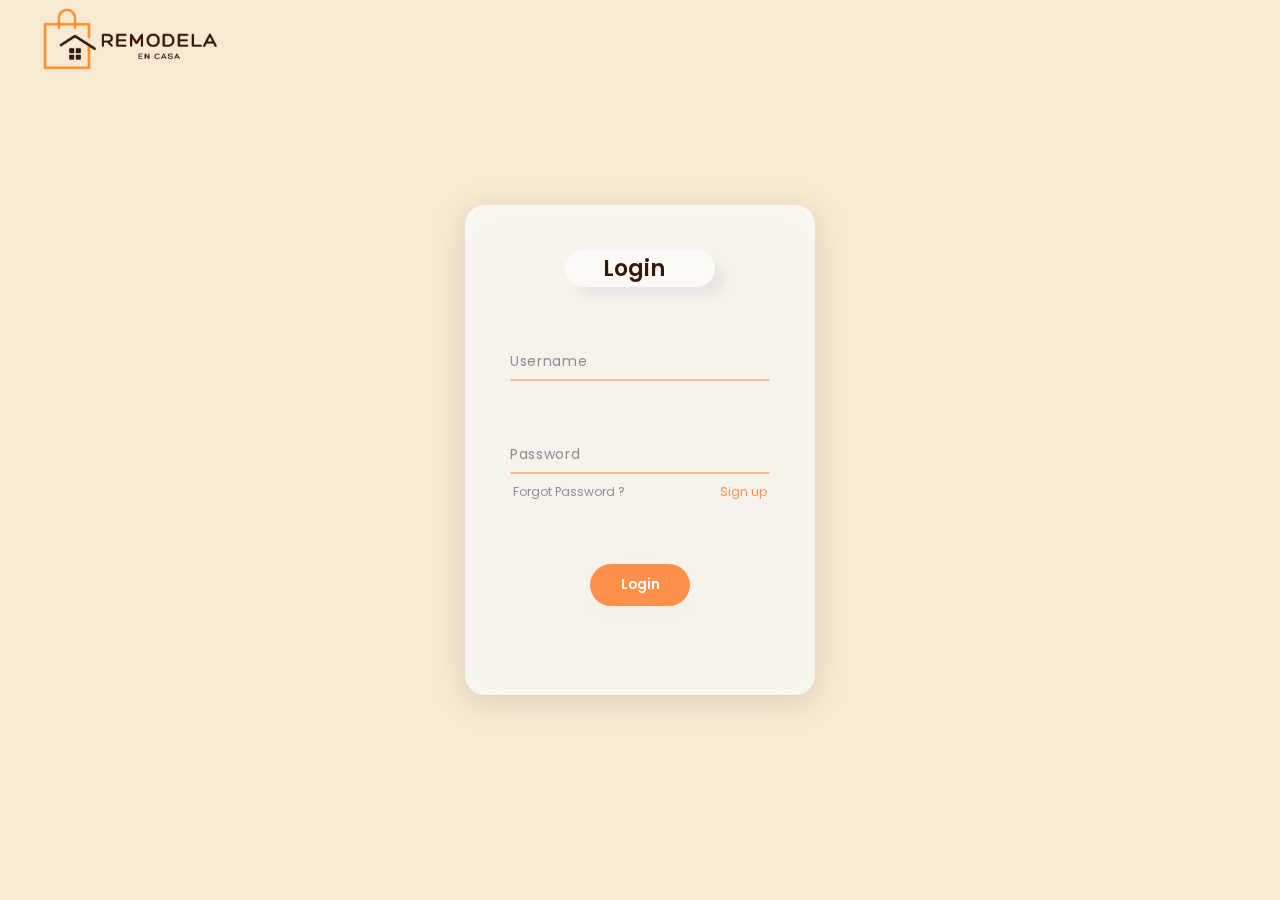
<file: RemodelaEnCasa-Copia-main/Login/index.html>
<!DOCTYPE html>
<html lang="en">
<head>
    <meta charset="UTF-8">
    <meta http-equiv="X-UA-Compatible" content="IE=edge">
    <meta name="viewport" content="width=device-width, initial-scale=1.0">
    <link rel="shortcut icon" href="./assets/favicon.ico" type="image/x-icon">
    <link rel="stylesheet" href="./styles/style.css">
    <title>Login</title>
</head>
<body>
    <a href="../Home/index.html" target="_blank"><img id="logo" src="./assets/Logo.png" alt="Logo"></a>
    <main id="main-form">
        <form id="form-login">
            <div class="title">
                <h1>
                    <lord-icon
                    src="https://cdn.lordicon.com/dklbhvrt.json"
                    trigger="hover"
                    colors="primary:#FF914B"
                    style="width:50px;height:50px">
                    </lord-icon>
                    Login
                </h1>
            </div>
			<div class="inputBox">
				<input id="username" type="text" required="required">
				<span>Username</span>
				<i></i>
			</div>
			<div class="inputBox">
				<input id="password" type="password" required="required">
				<span>Password</span>
				<i></i>
			</div>
			<div class="links">
				<a href="#">Forgot Password ?</a>
				<a href="../Register/index.html">Sign up</a>
			</div>
                <input type="submit" value="Login"><a href="../Home/index.html"></a></input>
        </form>
    </main>
    <script src="./scripts/verifyLogin.js"></script>
    <script src="https://cdn.lordicon.com/xdjxvujz.js"></script>
</body>
</html>
</file>
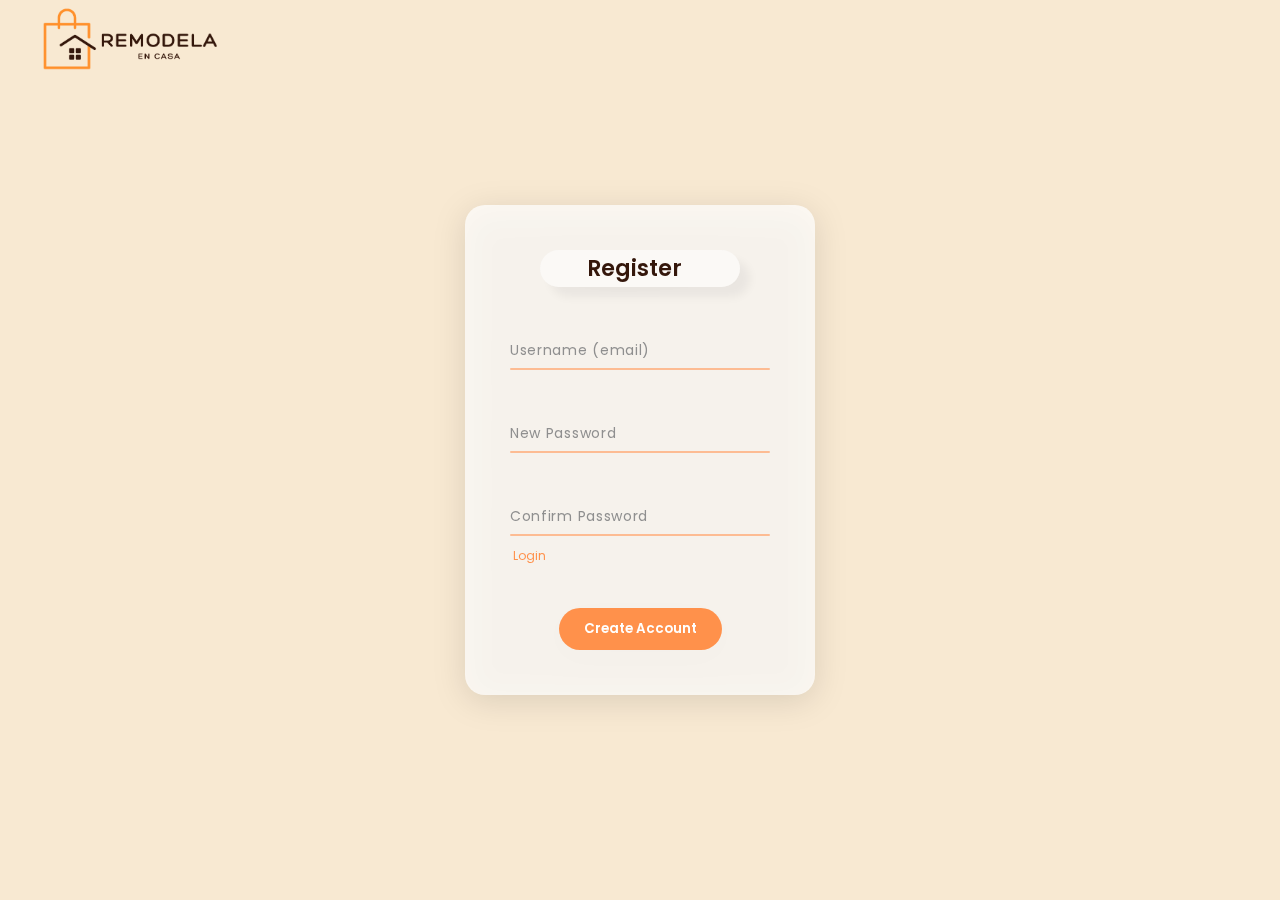
<file: RemodelaEnCasa-Copia-main/Register/index.html>
<!DOCTYPE html>
<html lang="en">
<head>
    <meta charset="UTF-8">
    <meta http-equiv="X-UA-Compatible" content="IE=edge">
    <meta name="viewport" content="width=device-width, initial-scale=1.0">
    <link rel="shortcut icon" href="./assets/favicon.ico" type="image/x-icon">
    <link rel="stylesheet" href="./styles/style.css">
    <title>Sign Up</title>
</head>
<body>
    <a href="../Home/index.html" target="_blank"><img id="logo" src="./assets/Logo.png" alt="Logo"></a>
    <main>
        <form id="form-register">
            <div class="title">
                <h1>
                    <lord-icon
                    src="https://cdn.lordicon.com/aslgozpd.json"
                    trigger="hover"
                    colors="primary:#FF914B"
                    style="width:50px;height:50px">
                    </lord-icon>
                    Register
                </h1>
            </div>
			<div class="inputBox">
				<input id="username" type="text" required="required">
				<span>Username (email)</span>
				<i></i>
			</div>
			<div class="inputBox">
				<input id="password" type="password" required="required">
				<span>New Password</span>
				<i></i>
			</div>
            <div class="inputBox">
				<input id="validacion" type="password" required="required">
				<span>Confirm Password</span>
				<i></i>
			</div>
			<div class="links">
				<a href="../Login/Index.html">Login</a>
			</div>
			<input type="submit" value="Create Account">
        </form>
    </main>
    <script src="./scripts/verifyRegister.js"></script>
    <script src="https://cdn.lordicon.com/xdjxvujz.js"></script>
</body>
</html>
</file>
<file: RemodelaEnCasa-Copia-main/Login/styles/style.css>
@import url('https://fonts.googleapis.com/css2?family=Poppins&display=swap');
@import url('https://fonts.googleapis.com/css2?family=Poppins:wght@600;700;800&display=swap');

*, *:before, *:after {
    margin: 0;
    padding: 0;
    outline: 0;
    box-sizing: border-box;
}
body {
    font-family: 'Poppins', sans-serif;
    background-color: #F8E9D2;
    overflow: hidden;
}
body button{
    cursor: pointer;
}
/*------------------------------------------HEADER--------- -----------------------------------------*/
#logo{
    position: absolute;
    display: flex;
    float: left;
    text-align: left;
    width: 180px;
    margin-left: 40px;
    margin-top: 7px;
}
/*------------------------------------------FORM--------------------------------------------------*/
main{
    display: flex;
	justify-content: center;
	align-items: center;
	min-height: 100vh;
	flex-direction: column;
}
#form-login{
    position: absolute;
    display: flex;
    justify-content: space-between;
    flex-direction: column;
    align-items: center;
    padding: 45px 20px;
    background: linear-gradient(100deg, rgba(255, 255, 255, 0.726) 100%, rgba(255, 255, 255, 0.801) 100%);
    filter: drop-shadow(0px 6px 16px rgba(0, 0, 0, 0.16));
    width: 350px;
	height: 490px;    
    border-radius: 20px;
}
.title{
    display: flex;
    align-items: center;
    justify-content: center;
    cursor: pointer;
    padding: 2px 12px 2px 0;
    background: linear-gradient(100deg, rgba(255, 255, 255, 0.5) 100%, rgba(255, 255, 255, 0.7) 100%);
    width: 150px;
    box-shadow: 10px 10px 10px rgba(0, 0, 0, 0.05);
    border-radius: 42px;
}
.title h1{
    font-size: 22px;
    font-weight: 600;
    color: #34170B;
}
.inputBox 
{
	position: relative;
    width: 260px;
}
.inputBox input 
{
	position: relative;
	width: 100%;
	padding: 20px 10px 10px;
	background: transparent;
    font-family: 'Poppins', sans-serif;
	outline: none;
	box-shadow: none;
	border: none;
	color: #23242a;
	font-size: 13px;
	letter-spacing: 0.05em;
	transition: 0.5s;
	z-index: 10;
}
.inputBox span 
{
	position: absolute;
	left: 0;
	padding: 20px 0px 10px;
	pointer-events: none;
	font-size: 1em;
	color: #8f8f8f;
	letter-spacing: 0.05em;
	transition: 0.5s;
    font-size: 14px;
}
.inputBox input:valid ~ span,
.inputBox input:focus ~ span 
{
	color: #fdbc93;
	transform: translateX(0px) translateY(-34px);
	font-size: 0.75em;
}
.inputBox i 
{
	position: absolute;
	left: 0;
	bottom: 0;
	width: 100%;
	height: 2px;
	background: #fdbc93;
	border-radius: 4px;
	overflow: hidden;
	transition: 0.5s;
	pointer-events: none;
	z-index: 9;
}
.inputBox input:valid ~ i,
.inputBox input:focus ~ i 
{
	height: 44px;
}
.links
{
	display: flex;
	justify-content: space-between;
    width: 350px;
    padding-left: 48px;
    padding-right: 48px;
    margin-top: -45px;
}
.links a 
{
	margin: 10px 0;
	font-size: 0.75em;
	color: #8f8f8f;
	text-decoration: beige;
}
.links a:hover, 
.links a:nth-child(2)
{
	color: #FF914B;
}
input[type="submit"]
{
	border: none;
	outline: none;
	padding: 11px 25px;
	background: #FF914B;
    color: white;
	cursor: pointer;
    border-radius: 42px;
	font-weight: 600;
	width: 100px;
	margin-top: 10px;
    font-family: 'Poppins', sans-serif;
}
input[type="submit"]:hover
{
	opacity: 0.8;
}
.login-suc{
    font-size: 14px;
    position: absolute;
    top: 440px;
    color: #166534;
    background-color: #DCFCE7;
    font-weight: 600;
    border-radius: 5px;
    padding: 2px 6px;
}
.check-error{
    font-size: 14px;
    position: absolute;
    top: 440px;
    color: #991B1B;
    background-color: #FEE2E2;
    font-weight: 600;
    border-radius: 5px;
    padding: 2px 6px;
}
/*------------------------------------------MEDIA-QUERIES--------------------------------------------------*/
@media screen and (max-width: 820px) {
    #logo{
        width: 130px;
        margin-left: 20px;
    }
}
@media screen and (max-width: 420px) {
    #form-login{
        width: 300px;
        height: 450px;    
    }
    #logo{
        width: 130px;
        margin-left: 20px;
    }
}
</file>
<file: RemodelaEnCasa-Copia-main/Register/styles/style.css>
@import url('https://fonts.googleapis.com/css2?family=Poppins&display=swap');
@import url('https://fonts.googleapis.com/css2?family=Poppins:wght@600;700;800&display=swap');

*, *:before, *:after {
    margin: 0;
    padding: 0;
    outline: 0;
    box-sizing: border-box;
}
body {
    font-family: 'Poppins', sans-serif;
    background-color: #F8E9D2;
    overflow-x: hidden;
}
body button{
    cursor: pointer;
}
/*------------------------------------------HEADER--------- -----------------------------------------*/
#logo{
    position: absolute;
    display: flex;
    float: left;
    text-align: left;
    width: 180px;
    margin-left: 40px;
    margin-top: 7px;
}
/*------------------------------------------FORM--------------------------------------------------*/
main{
    display: flex;
	justify-content: center;
	align-items: center;
	min-height: 100vh;
	flex-direction: column;
}
#form-register{
    position: absolute;
    display: flex;
    justify-content: space-between;
    flex-direction: column;
    align-items: center;
    padding: 45px 20px;
    background: linear-gradient(100deg, rgba(255, 255, 255, 0.726) 100%, rgba(255, 255, 255, 0.801) 100%);
    filter: drop-shadow(0px 6px 16px rgba(0, 0, 0, 0.16));
    width: 350px;
	height: 490px;    
    border-radius: 20px;
}
.title{
    display: flex;
    align-items: center;
    justify-content: center;
    cursor: pointer;
    padding: 2px 12px 2px 0;
    background: linear-gradient(100deg, rgba(255, 255, 255, 0.5) 100%, rgba(255, 255, 255, 0.7) 100%);
    width: 200px;
    box-shadow: 10px 10px 10px rgba(0, 0, 0, 0.05);
    border-radius: 42px;
}
.title h1{
    font-size: 22px;
    font-weight: 600;
    color: #34170B;
}
.inputBox 
{
	position: relative;
    width: 260px;
}
.inputBox input 
{
	position: relative;
	width: 100%;
	padding: 20px 10px 10px;
	background: transparent;
    font-family: 'Poppins', sans-serif;
	outline: none;
	box-shadow: none;
	border: none;
	color: #23242a;
	font-size: 13px;
	letter-spacing: 0.05em;
	transition: 0.5s;
	z-index: 10;
}
.inputBox span 
{
	position: absolute;
	left: 0;
	padding: 20px 0px 10px;
	pointer-events: none;
	font-size: 1em;
	color: #8f8f8f;
	letter-spacing: 0.05em;
	transition: 0.5s;
    font-size: 14px;
}
.inputBox input:valid ~ span,
.inputBox input:focus ~ span 
{
	color: #fdbc93;
	transform: translateX(0px) translateY(-34px);
	font-size: 0.75em;
}
.inputBox i 
{
	position: absolute;
	left: 0;
	bottom: 0;
	width: 100%;
	height: 2px;
	background: #fdbc93;
	border-radius: 4px;
	overflow: hidden;
	transition: 0.5s;
	pointer-events: none;
	z-index: 9;
}
.inputBox input:valid ~ i,
.inputBox input:focus ~ i 
{
	height: 44px;
}
.links
{
	display: flex;
    width: 350px;
    padding-left: 48px;
    padding-right: 48px;
    margin-top: -22px;
}
.links a 
{
	font-size: 0.75em;
	color: #FF914B;
	text-decoration: beige;
}
.links a:hover
{
    color: #8f8f8f;

}
input[type="submit"]
{
	border: none;
	outline: none;
	padding: 11px 25px;
	background: #FF914B;
    color: white;
	cursor: pointer;
    border-radius: 42px;
	font-weight: 600;
	margin-top: 10px;
    font-family: 'Poppins', sans-serif;
}
input[type="submit"]:hover
{
	opacity: 0.8;
}
.login-suc{
    font-size: 14px;
    position: absolute;
    top: 365px;
    color: #166534;
    background-color: #DCFCE7;
    font-weight: 600;
    border-radius: 5px;
    padding: 2px 6px;
}
.check-error{
    font-size: 14px;
    position: absolute;
    top: 365px;
    color: #991B1B;
    background-color: #FEE2E2;
    font-weight: 600;
    border-radius: 5px;
    padding: 2px 6px;
}
/*------------------------------------------MEDIA-QUERIES--------------------------------------------------*/
@media screen and (max-width: 820px) {
    body{
        overflow-x: hidden;
    }
    #logo{
        width: 130px;
        margin-left: 20px;
    }
}
@media screen and (max-width: 420px) {
    body{
        overflow-x: hidden;
    }
    #form-register{
        width: 300px;
        height: 450px;    
    }
    #logo{
        width: 130px;
        margin-left: 20px;
    }
}
</file>
